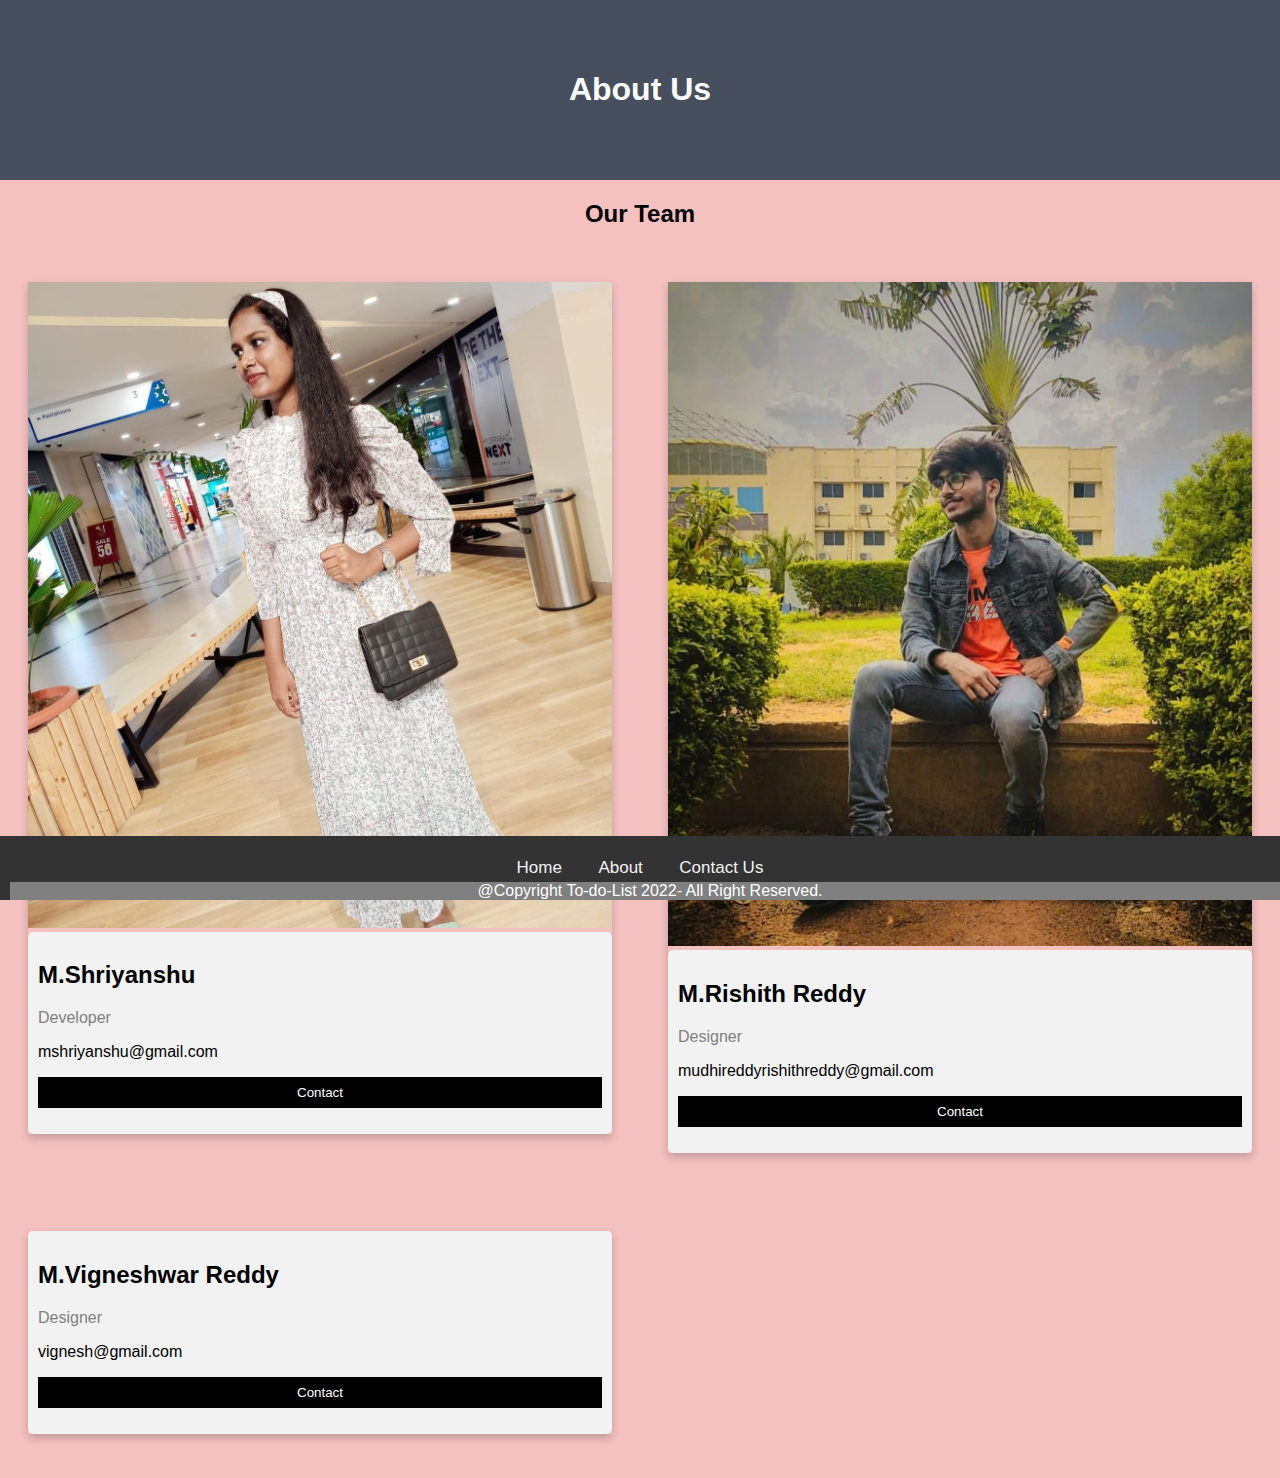
<file: about.html>
<!DOCTYPE html>
<html lang="en">
<head>
<link rel="stylesheet" href="stylee.css">
<link rel="stylesheet" href="style.css">
</head>
<div class="about-section">
    <h1>About Us</h1>
    
  </div>
  
  <h2 style="text-align:center">Our Team</h2>
  <div class="row">
  
    <div class="column">
      <div class="card">
        <img src="shri.png" alt="Mike" style="width:100%">
        <div class="container">
          <h2>M.Shriyanshu</h2>
          <p class="title">Developer</p>
          
          <p>mshriyanshu@gmail.com</p>
          <p><button class="button">Contact</button></p>
        </div>
      </div>
    </div>
<!--nav bar-->
<div class="navbar">
  <div class="navbar-inner">
     <a href="index.html">Home</a>
     <a href="about.html">About</a>
     <a href="contact.html">Contact Us</a>
  </div>
</div>
<!--copyright-->
<div class="footer">  
  @Copyright To-do-List 2022- All Right Reserved.   
  </div>

    <div class="column">
        <div class="card">
          <img src="rish.jpg" alt="Jane" style="width:100%">
          <div class="container">
            <h2>M.Rishith Reddy</h2>
            <p class="title">Designer</p>
            
            <p>mudhireddyrishithreddy@gmail.com</p>
            <p><button class="button">Contact</button></p>
          </div>
        </div>
      </div>
  
    <div class="column">
      <div class="card">
        
        <div class="container">
          <h2>M.Vigneshwar Reddy</h2>
          <p class="title">Designer</p>
          
          <p>vignesh@gmail.com</p>
          <p><button class="button">Contact</button></p>
        </div>
      </div>
    </div>
  </div>
</file>
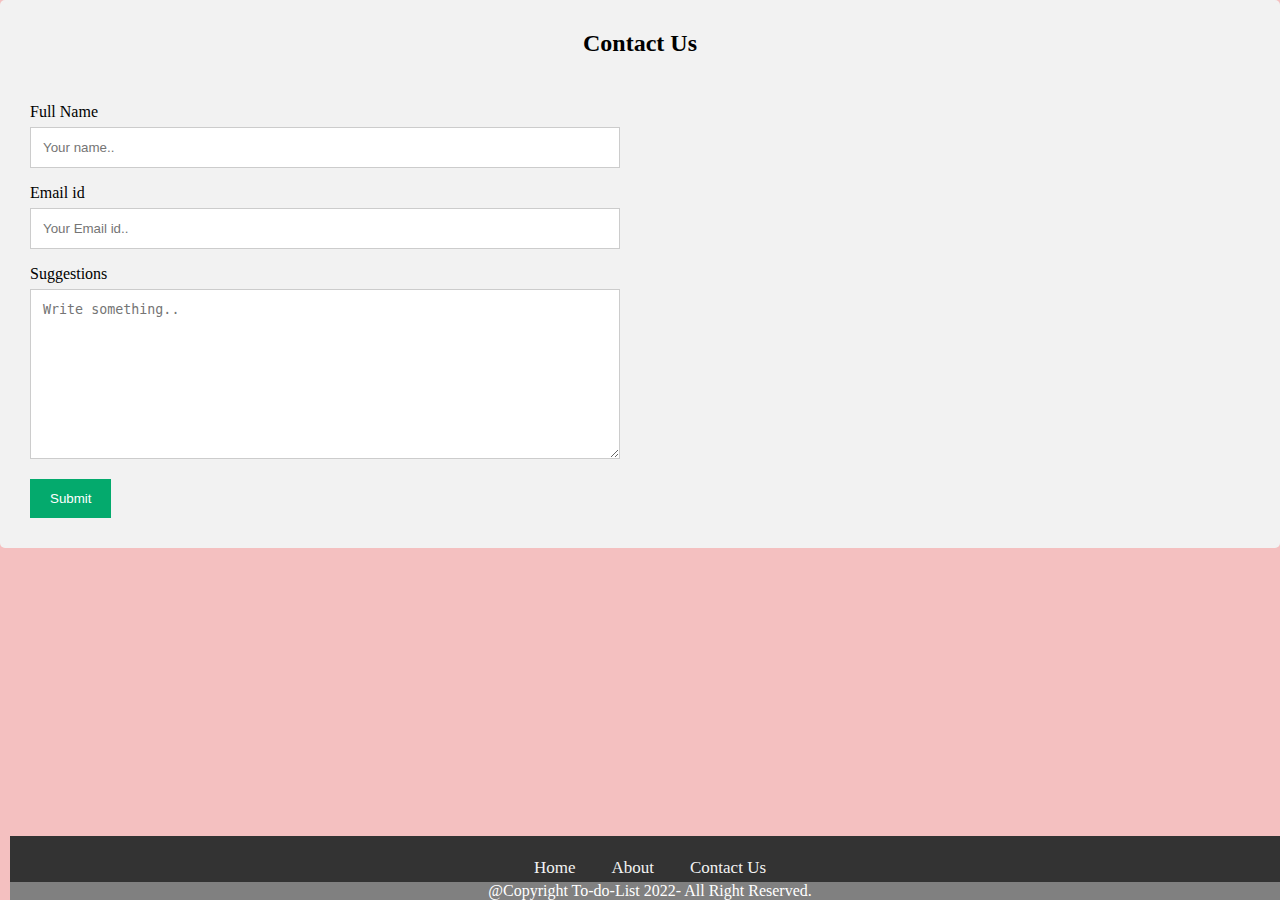
<file: contact.html>
<!DOCTYPE html>
<html lang="en">
<head>
<link rel="stylesheet" href="styleee.css">
<link rel="stylesheet" href="style.css">
</head>
<div class="container">
    <div style="text-align:center">
      <h2>Contact Us</h2>
      
    </div>
    <div class="row">
      
      <div class="column">
        <form action="/action_page.php">
          <label for="fname">Full Name</label>
          <input type="text" id="fname" name="firstname" placeholder="Your name..">
          <label for="lname">Email id</label>
          <input type="text" id="lname" name="mail" placeholder="Your Email id..">
          
          </select>
          <label for="subject">Suggestions</label>
          <textarea id="subject" name="subject" placeholder="Write something.." style="height:170px"></textarea>
          <input type="submit" value="Submit">
        </form>
      </div>
      <!--nav bar-->
<div class="navbar">
  <div class="navbar-inner">
     <a href="index.html">Home</a>
     <a href="about.html">About</a>
     <a href="contact.html">Contact Us</a>
  </div>
</div>
<!--copyright-->
<div class="footer">  
  @Copyright To-do-List 2022- All Right Reserved.   
  </div>
    </div>
  </div>
</file>
<file: stylee.css>
body {
    font-family: Arial, Helvetica, sans-serif;
    margin: 0;
  }
  
  html {
    box-sizing: border-box;
  }
  
  *, *:before, *:after {
    box-sizing: inherit;
  }
  
  .column {
    float: left;
    width: 33.3%;
    margin-bottom: 16px;
    padding: 0 8px;
  }
  
  .card {
    box-shadow: 0 4px 8px 0 rgba(0, 0, 0, 0.2);
    margin: 8px;
  }
  
  .about-section {
    padding: 50px;
    text-align: center;
    background-color: #474e5d;
    color: white;
  }
  
  .container {
    padding: 0 16px;
  }
  
  .container::after, .row::after {
    content: "";
    clear: both;
    display: table;
  }
  
  .title {
    color: grey;
  }
  
  .button {
    border: none;
    outline: 0;
    display: inline-block;
    padding: 8px;
    color: white;
    background-color: #000;
    text-align: center;
    cursor: pointer;
    width: 100%;
  }
  
  .button:hover {
    background-color: #555;
  }
  
  @media screen and (max-width: 650px) {
    .column {
      width: 100%;
      display: block;
    }
  }
</file>
<file: style.css>
body{
    background-color: rgb(244, 192, 192);
    margin: 0%;
}
.sign{
    height: 30px;
    width: 30px;
    border-radius: 50%;
    background-color: #00a5ec;
    color: rgb(236, 230, 230);
    font-size: 26px;
    font-weight: bolder;
    text-align: center;
    display: inline-block;
    cursor: pointer;
}
.footer {  
  position: fixed;  
  left: 10px;  
  bottom: 0px;  
  right: 10px;   
  width: 100%;  
  background-color: gray;  
  color: white;  
  text-align: center;  
  }  
nav{
    font-size: xx-large;
    font-weight: bolder;
    background-color: rgb(250, 249, 249);
    height: 70px;
    line-height: 70px;
    padding-left: 10%;
    box-shadow: 0px 0px 30px #f4f3f329;
}
.navbar {
    overflow: hidden;
    background-color: #333;
    position: fixed;
    bottom: 0;
    width: 100%;
    display: flex;
    align-items: center;
    justify-content: center;
  
  }
  
  .navbar a {
    color: #f2f2f2;
    text-align: center;
    display: inline-block;
    padding: 22px 16px;
    text-decoration: none;
    font-size: 17px;
    margin: 0px auto;
  }
  /* The navigation bar */
.navbar {
    position: fixed; /* Set the navbar to fixed position */
    bottom: 0; /* Position the navbar at the bottom of the page */
    width: 100%; /* Full width */
  }
  
  /* Main content */
  .main {
    margin-bottom: 30px; /* Add a bottom margin to avoid content overlay */
  }
  .navbar a:hover {
    background: #f1f1f1;
    color: rgb(10, 10, 10);
  }
  * {
    box-sizing: border-box;
  }
  
  /* Style inputs */
  input[type=text], select, textarea {
    width: 100%;
    padding: 12px;
    border: 1px solid #ccc;
    margin-top: 6px;
    margin-bottom: 16px;
    resize: vertical;
  }
  
  input[type=submit] {
    background-color: #04AA6D;
    color: white;
    padding: 12px 20px;
    border: none;
    cursor: pointer;
  }
  
  input[type=submit]:hover {
    background-color: #45a049;
  }
  
  /* Style the container/contact section */
  .container {
    border-radius: 5px;
    background-color: #f2f2f2;
    padding: 10px;
  }
  
  /* Create two columns that float next to eachother */
  .column {
    float: left;
    width: 50%;
    margin-top: 6px;
    padding: 20px;
  }
  
  /* Clear floats after the columns */
  .row:after {
    content: "";
    display: table;
    clear: both;
  }
  
  /* Responsive layout - when the screen is less than 600px wide, make the two columns stack on top of each other instead of next to each other */
  @media screen and (max-width: 600px) {
    .column, input[type=submit] {
      width: 100%;
      margin-top: 0;
    }
  }
  
  
#text{
    display: inline;
    font-size: larger;
    margin-left: 0.7%;
    cursor: pointer;
}
#task_add{
    margin-top: 1%;
    text-align: end;
    padding-right: 3%;
}
#container{
    margin: 5%;
    padding-left: 8%;
    padding-right: 8%;
    position:relative;
}
#container1,#container3{
    display: flex;
    flex-direction: row;
    flex-wrap: wrap;
    justify-content: flex-start;
}
#container2{
    visibility: hidden;
    position: absolute;
    top: 0;
    left: 0;
    right: 0;
    bottom: 0;
}
#task_window,#item_window{
    background-color: rgb(252, 249, 249);
    width: 500px;
    height: 230px;
    margin-bottom: 50px;
    border-radius: 10px;
    margin-left: 30%;
    position: absolute;
    top: 34%;
    visibility: hidden;
    z-index: 1;
}
#nav_task,#navbar_item{
    border-bottom: solid 1px rgb(249, 246, 246);
    padding-top: 10px;
    padding-left: 15px;
    padding-bottom: 10px;
    font-family: monospace;
    font-size: larger;
}
#task_window input,#item_name{
    display: block;
    margin-top: 6%;
    margin-left: 4%;
    height: 36px;
    font-size: larger;
    width: 88%;
    background-color: rgb(237, 237, 237);
    border: none;
    border-radius: 10px;
    padding-left: 2%;
}
#task_window button,#item_window button{
background-color: #00a5ec;
border: none;
color: white;
margin-top: 4%;
height: 45px;
width: 35%;
position: absolute;
right: 7%;
font-size: large;
border-radius: 10px;
cursor: pointer;
}
.box{
    background-color: white;
    min-height: 265px;
    width: 280px;
    border-radius: 13px;
    margin-right: 2%;
    margin-bottom: 4%;
    cursor: pointer;
}
.box:hover{
    box-shadow: 0px 0px 30px #00000029;
}
.box_nav{
    font-family: cursive;
    color: #00a5ec;
    font-size: larger;
    font-weight: bold;
    border-bottom: solid 1px lightgray;
    padding-top: 10px;
    padding-left: 15px;
    padding-bottom: 10px;
}
li{
    padding-bottom: 4%;
    font-size: larger;
}
#box2{
    position: absolute;
    top: 0;
    left: 0;
    right: 0;
    bottom: 0;
    background: rgba(19, 18, 18, 0.7);
    visibility: hidden;
}
</file>
<file: styleee.css>
* {
    box-sizing: border-box;
  }
  
  
  input[type=text], select, textarea {
    width: 100%;
    padding: 12px;
    border: 1px solid #ccc;
    margin-top: 6px;
    margin-bottom: 16px;
    resize: vertical;
  }
  
  input[type=submit] {
    background-color: #04AA6D;
    color: white;
    padding: 12px 20px;
    border: none;
    cursor: pointer;
  }
  
  input[type=submit]:hover {
    background-color: #45a049;
  }
  
  
  .container {
    border-radius: 5px;
    background-color: #f2f2f2;
    padding: 10px;
  }
  
  
  .column {
    float: left;
    width: 50%;
    margin-top: 6px;
    padding: 20px;
  }
  
  
  .row:after {
    content: "";
    display: table;
    clear: both;
  }
  
  
  @media screen and (max-width: 600px) {
    .column, input[type=submit] {
      width: 100%;
      margin-top: 0;
    }
  }
</file>
